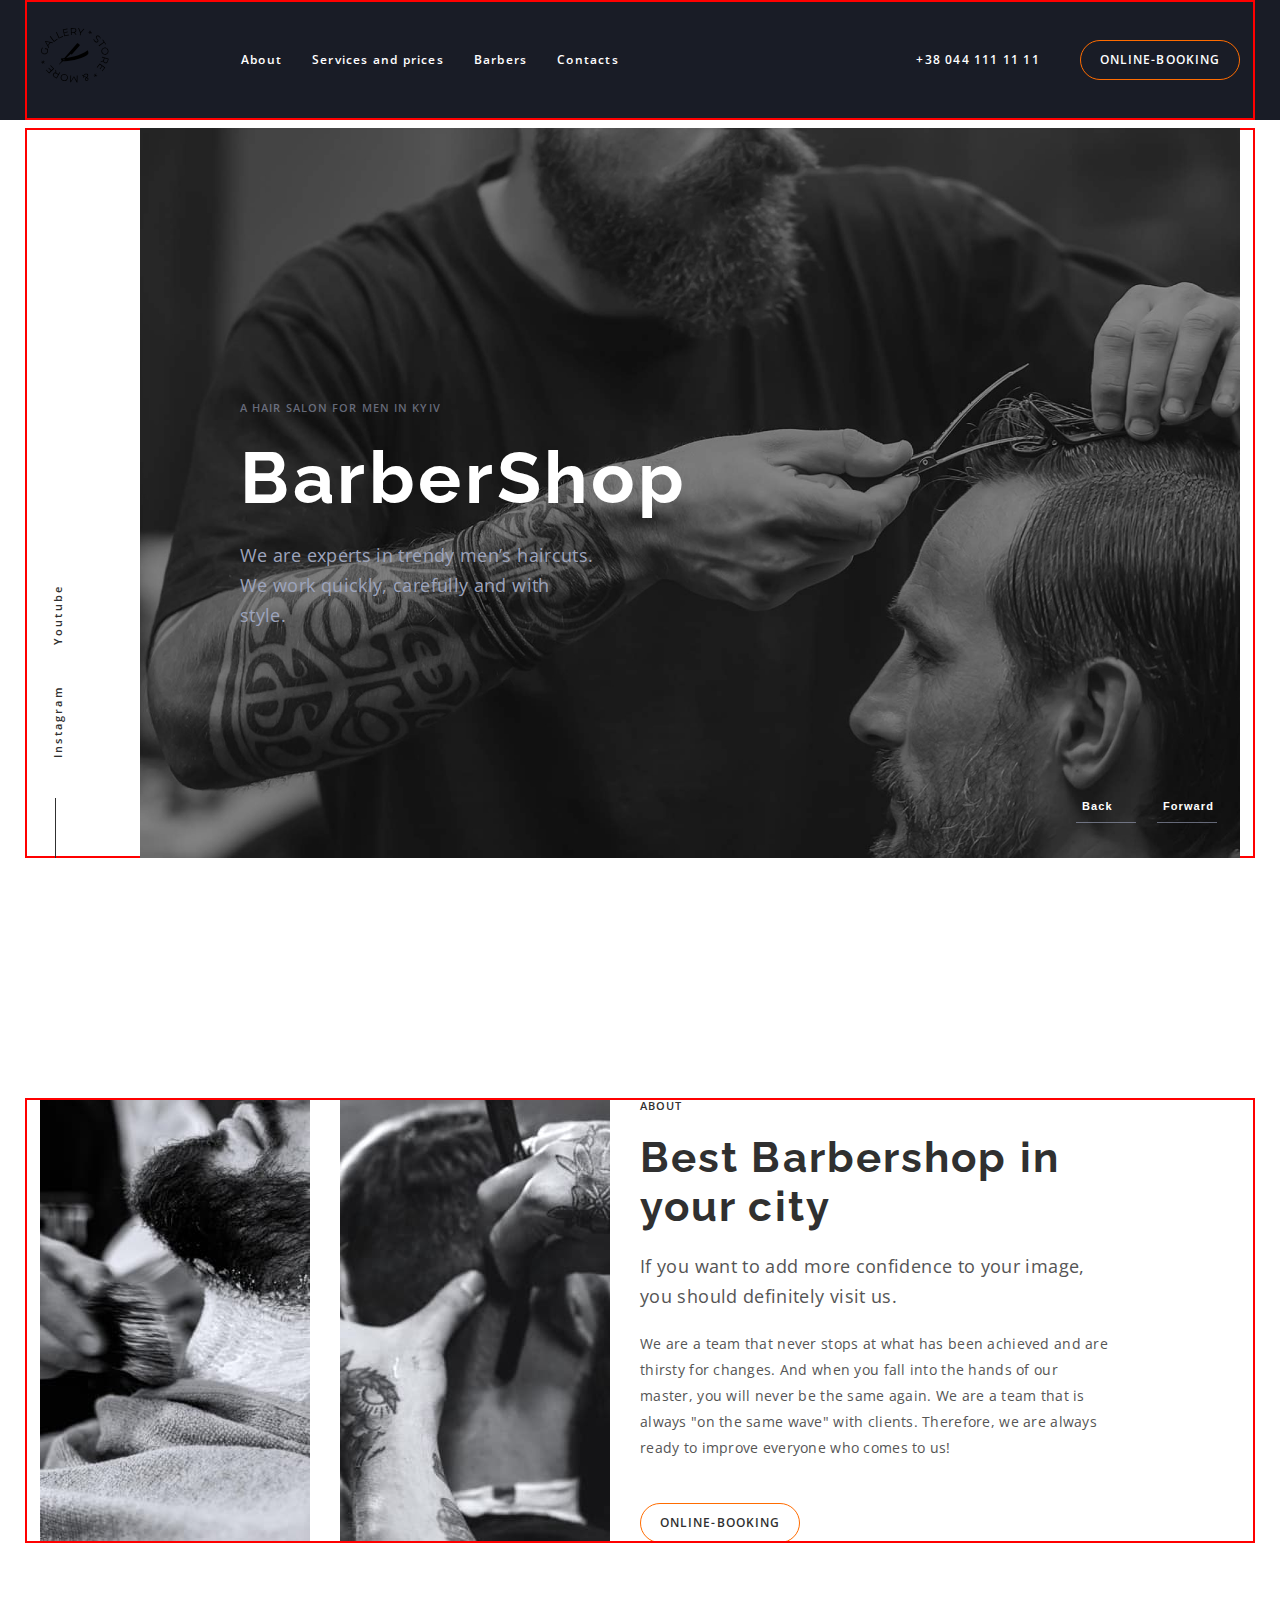
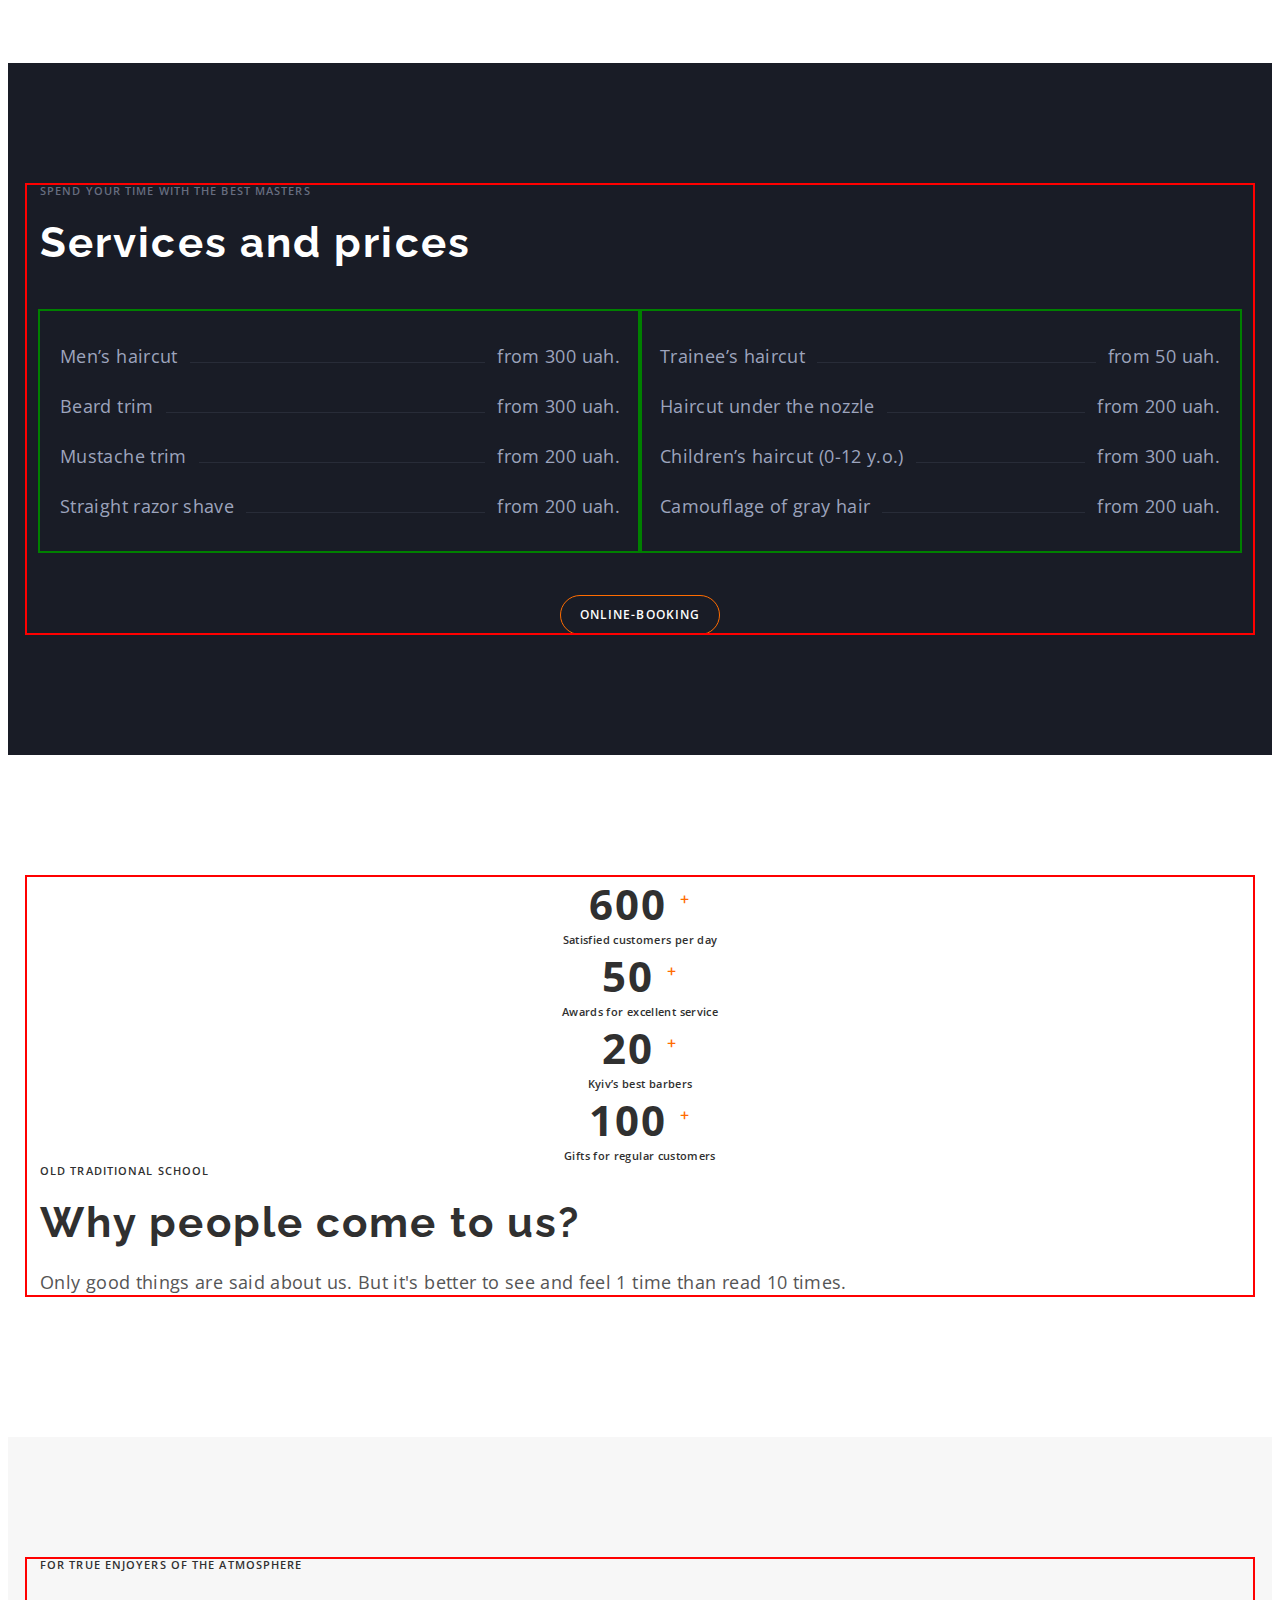
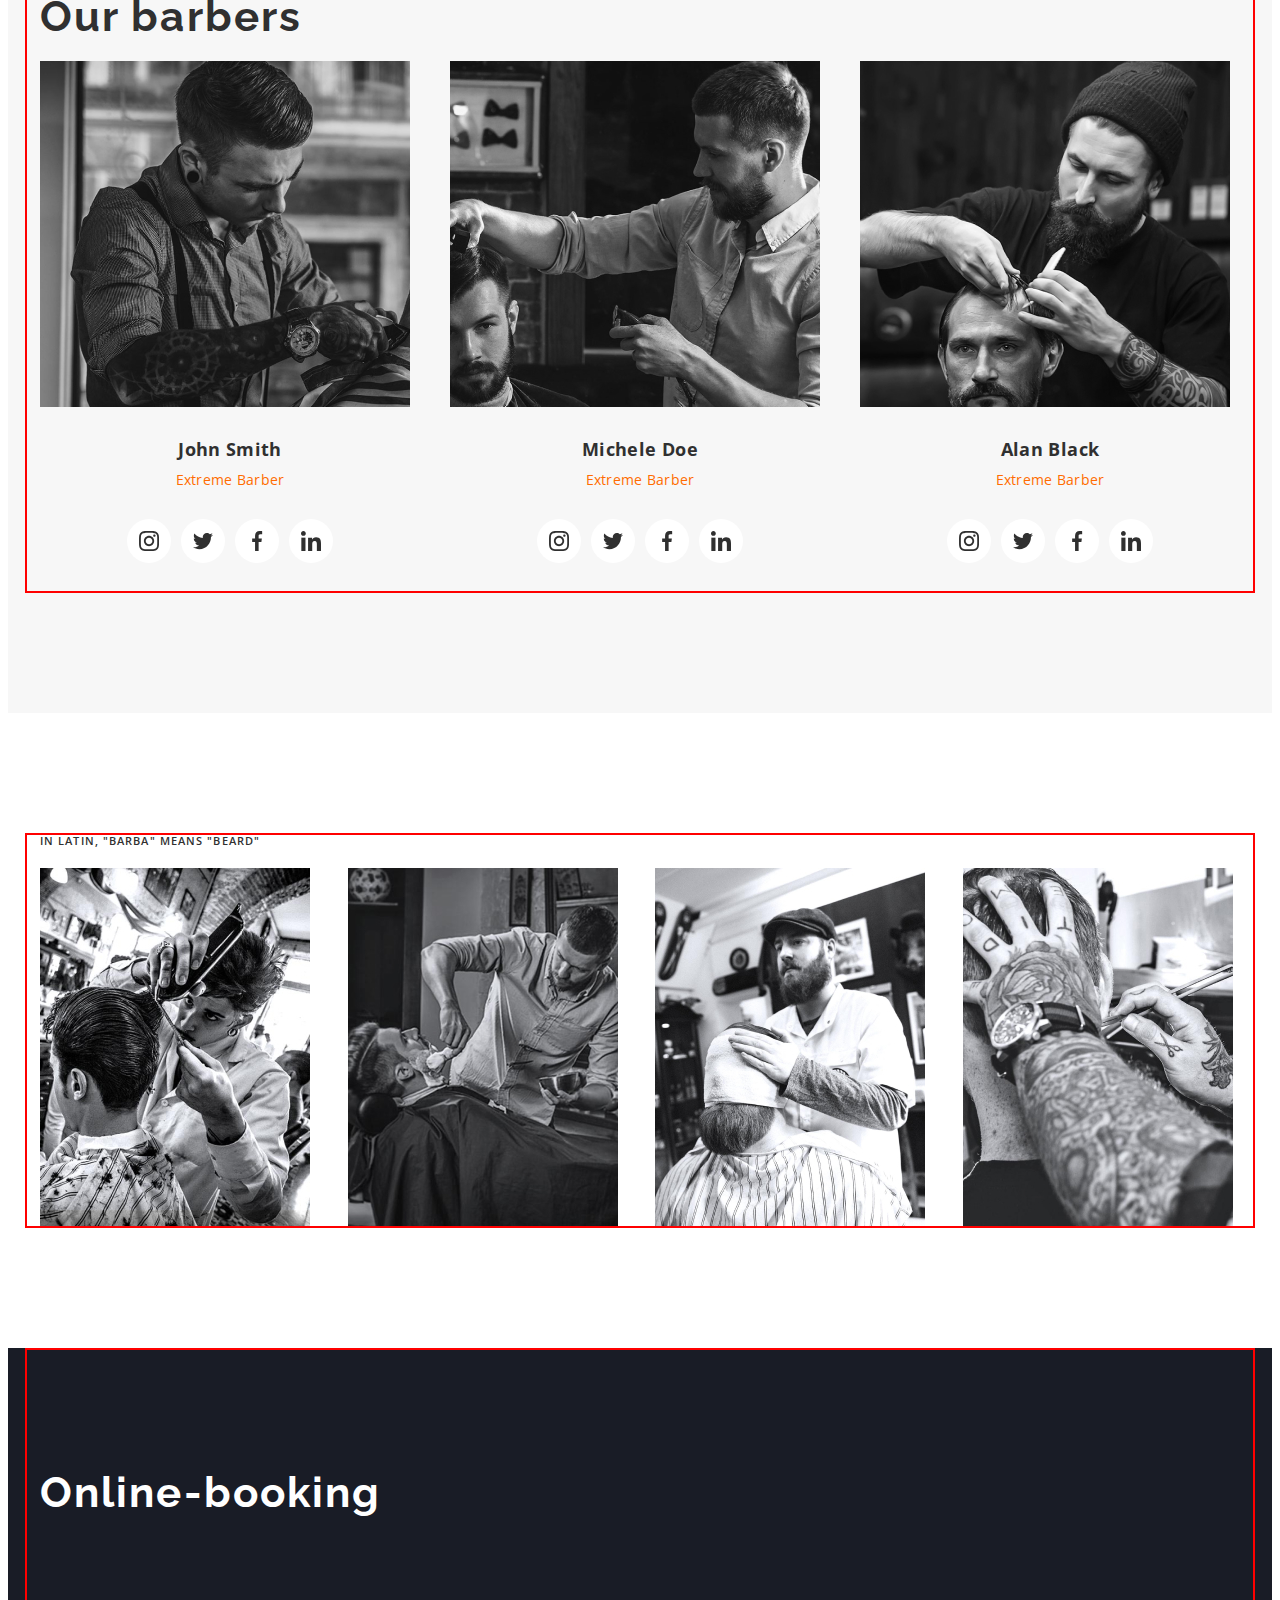
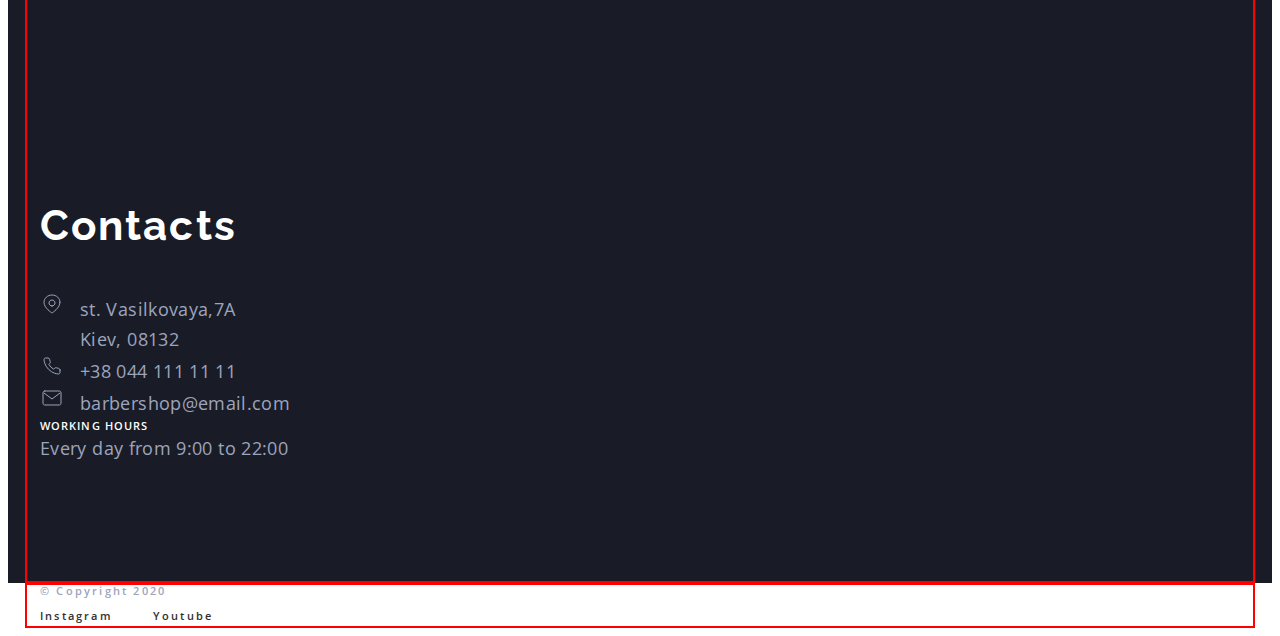
<file: index.html>
<!DOCTYPE html>
<html lang="en">

<head>
    <meta charset="UTF-8">
    <meta http-equiv="X-UA-Compatible" content="IE=edge">
    <meta name="viewport" content="width=device-width, initial-scale=1.0">
    <title>Document</title>
    <!-- Modern normalize -->
    <link rel="stylesheet" href="https://cdnjs.cloudflare.com/ajax/libs/modern-normalize/1.1.0/modern-normalize.min.css"
        integrity="sha512-wpPYUAdjBVSE4KJnH1VR1HeZfpl1ub8YT/NKx4PuQ5NmX2tKuGu6U/JRp5y+Y8XG2tV+wKQpNHVUX03MfMFn9Q=="
        crossorigin="anonymous" referrerpolicy="no-referrer" />

    <!-- Fonts -->
    <link rel="preconnect" href="https://fonts.googleapis.com" />
    <link rel="preconnect" href="https://fonts.gstatic.com" crossorigin />
    <link
        href="https://fonts.googleapis.com/css2?family=Open+Sans:wght@400;600;700&family=Raleway:wght@700&display=swap"
        rel="stylesheet" />

    <!-- Custom styles -->
    <link rel="stylesheet" href="./css/style.css">
</head>

<body>
    <!-- Header section -->
    <header class="header">
        <div class="header-container container">
            <a class="header-link" href="">
                <svg width="69" height="55">
                    <use href="./images/sprite.svg#icon-logo"></use>
                </svg>
            </a>
            <nav class="header-nav">
                <ul class="header-list list">
                    <li class="header-item">
                        <a class="header-nav-link link" href="#about">About</a>
                    </li>
                    <li class="header-item">
                        <a class="header-nav-link link" href="#price">Services and prices</a>
                    </li>
                    <li class="header-item">
                        <a class="header-nav-link link" href="#team">Barbers</a>
                    </li>
                    <li class="header-item">
                        <a class="header-nav-link link" href="#contacts">Contacts</a>
                    </li>
                </ul>
            </nav>
            <div class="header-group">
                <a class="header-contact link" href="tel:+380441111111">+38 044 111 11 11</a>
                <button class="btn btn-theme-dark" type="button" data-modal-open>Online-booking</button>
            </div>
        </div>
    </header>
    <!-- Main section -->
    <main>
        <!-- Hero section -->
        <section class="hero section">
            <div class="container hero-container">
                <div class="hero-left-side">
                    <ul class="media-list hero-media-list list">
                        <li class="media-item">
                            <a class="media-link link" href="">Instagram</a>
                        </li>
                        <li class="media-item">
                            <a class="media-link link" href="">Youtube</a>
                        </li>
                    </ul>
                </div>

                <div class="hero-right-side">
                    <p class="uppertitle uppertitle-theme-dark">A hair salon for men in Kyiv</p>
                    <h1 class="main-title">BarberShop</h1>
                    <p class="hero-undertitle undertitle undertitle-theme-dark">
                        We are experts in trendy men’s haircuts. We work quickly, carefully and with style.
                    </p>
                    <ul class="slider-list list">
                        <li class="slider-item">
                            <button class="slider-btn" type="button">Back</button>
                        </li>
                        <li class="slider-item">
                            <button class="slider-btn" type="button">Forward</button>
                        </li>
                    </ul>
                </div>

            </div>
        </section>
        <!-- About section -->
        <section class="about section" id="about">
            <div class="about-container container">
                <ul class="about-list list">
                    <li class="about-item">
                        <img class="about-img" src="./images/about/img1.jpeg" alt="Beard shaving" width="270"
                            height="445" />
                    </li>
                    <li class="about-item">
                        <img class="about-img" src="./images/about/img2.jpeg" alt="Haircut" width="270" height="445" />
                    </li>
                </ul>
                <div class="about-right-side">
                    <p class="uppertitle">About</p>
                    <h2 class="title">Best Barbershop in your city</h2>
                    <p class="undertitle">
                        If you want to add more confidence to your image, you should definitely visit us.
                    </p>
                    <p class="about-desc">
                        We are a team that never stops at what has been achieved and are thirsty for changes.
                        And when you fall into the hands of our master, you will never be the same again. We
                        are a team that is always "on the same wave" with clients. Therefore, we are always
                        ready to improve everyone who comes to us!
                    </p>
                    <button class="btn" type="button">online-booking</button>
                </div>
            </div>
        </section>
        <!-- Price section -->
        <section class="price section" id="price">
            <div class="container">
                <p class="uppertitle uppertitle-theme-dark">spend your time with the best masters</p>
                <h2 class="title title-theme-dark">Services and prices</h2>
                <div class="price-block">
                    <ul class="price-list list">
                        <li class="price-item">Men’s haircut <span class="line"></span> from 300 uah.</li>
                        <li class="price-item">Beard trim <span class="line"></span> from 300 uah.</li>
                        <li class="price-item">Mustache trim <span class="line"></span> from 200 uah.</li>
                        <li class="price-item">
                            Straight razor shave <span class="line"></span> from 200 uah.
                        </li>
                    </ul>
                    <ul class="price-list list">
                        <li class="price-item">Trainee’s haircut <span class="line"></span> from 50 uah.</li>
                        <li class="price-item">
                            Haircut under the nozzle <span class="line"></span> from 200 uah.
                        </li>
                        <li class="price-item">
                            Children’s haircut (0-12 y.o.) <span class="line"></span> from 300 uah.
                        </li>
                        <li class="price-item">
                            Camouflage of gray hair <span class="line"></span> from 200 uah.
                        </li>
                    </ul>
                </div>
                <button class="price-btn btn btn-theme-dark" type="button">online-booking</button>
            </div>
        </section>
        <!-- Benefits section -->
        <section class="benefits section">
            <div class="container">
                <ul class="benefits-list list">
                    <li class="benefits-item">
                        <p class="benefits-quantity">600 <sup class="benefits-decor">+</sup></p>
                        <p class="benefits-text">Satisfied customers per day</p>
                    </li>
                    <li class="benefits-item">
                        <p class="benefits-quantity">50 <sup class="benefits-decor">+</sup></p>
                        <p class="benefits-text">Awards for excellent service</p>
                    </li>
                    <li class="benefits-item">
                        <p class="benefits-quantity">20 <sup class="benefits-decor">+</sup></p>
                        <p class="benefits-text">Kyiv’s best barbers</p>
                    </li>
                    <li class="benefits-item">
                        <p class="benefits-quantity">100 <sup class="benefits-decor">+</sup></p>
                        <p class="benefits-text">Gifts for regular customers</p>
                    </li>
                </ul>
                <div>
                    <p class="uppertitle">old traditional school</p>
                    <h2 class="title">Why people come to us?</h2>
                    <p class="undertitle">
                        Only good things are said about us. But it's better to see and feel 1 time than read
                        10 times.
                    </p>
                </div>
            </div>
        </section>
        <!-- Team section -->
        <section class="team section" id="team">
            <div class="container">
                <p class="uppertitle">for true enjoyers of the atmosphere</p>
                <h2 class="title">Our barbers</h2>
                <ul class="team-list card-set list">
                    <li class="team-item card-set-item">
                        <img src="./images/team/master-1.jpg" alt="John Smith" width="370" height="346" />
                        <div class="team-wrapper">
                            <h3 class="team-name">John Smith</h3>
                            <p class="team-position">Extreme Barber</p>
                            <ul class="social-list list">
                                <li class="social-item">
                                    <a href="" class="social-link">
                                        <svg class="social-icon" width="20" height="20">
                                            <use href="./images/sprite.svg#icon-instagram"></use>
                                        </svg>
                                    </a>
                                </li>
                                <li class="social-item">
                                    <a href="" class="social-link">
                                        <svg class="social-icon" width="20" height="20">
                                            <use href="./images/sprite.svg#icon-twitter"></use>
                                        </svg>
                                    </a>
                                </li>
                                <li class="social-item">
                                    <a href="" class="social-link">
                                        <svg class="social-icon" width="20" height="20">
                                            <use href="./images/sprite.svg#icon-facebook"></use>
                                        </svg>
                                    </a>
                                </li>
                                <li class="social-item">
                                    <a href="" class="social-link">
                                        <svg class="social-icon" width="20" height="20">
                                            <use href="./images/sprite.svg#icon-linkedin"></use>
                                        </svg>
                                    </a>
                                </li>
                            </ul>
                        </div>

                    </li>
                    <li class="team-item card-set-item">
                        <img src="./images/team/master-2.jpg" alt="Michele Doe" width="370" height="346" />
                        <div class="team-wrapper">
                            <h3 class="team-name">Michele Doe</h3>
                            <p class="team-position">Extreme Barber</p>
                            <ul class="social-list list">
                                <li class="social-item">
                                    <a href="" class="social-link">
                                        <svg class="social-icon" width="20" height="20">
                                            <use href="./images/sprite.svg#icon-instagram"></use>
                                        </svg>
                                    </a>
                                </li>
                                <li class="social-item">
                                    <a href="" class="social-link">
                                        <svg class="social-icon" width="20" height="20">
                                            <use href="./images/sprite.svg#icon-twitter"></use>
                                        </svg>
                                    </a>
                                </li>
                                <li class="social-item">
                                    <a href="" class="social-link">
                                        <svg class="social-icon" width="20" height="20">
                                            <use href="./images/sprite.svg#icon-facebook"></use>
                                        </svg>
                                    </a>
                                </li>
                                <li class="social-item">
                                    <a href="" class="social-link">
                                        <svg class="social-icon" width="20" height="20">
                                            <use href="./images/sprite.svg#icon-linkedin"></use>
                                        </svg>
                                    </a>
                                </li>
                            </ul>
                        </div>

                    </li>
                    <li class="team-item card-set-item">
                        <img src="./images/team/master-3.jpg" alt="Alan Black" width="370" height="346" />
                        <div class="team-wrapper">
                            <h3 class="team-name">Alan Black</h3>
                            <p class="team-position">Extreme Barber</p>
                            <ul class="social-list list">
                                <li class="social-item">
                                    <a href="" class="social-link">
                                        <svg class="social-icon" width="20" height="20">
                                            <use href="./images/sprite.svg#icon-instagram"></use>
                                        </svg>
                                    </a>
                                </li>
                                <li class="social-item">
                                    <a href="" class="social-link">
                                        <svg class="social-icon" width="20" height="20">
                                            <use href="./images/sprite.svg#icon-twitter"></use>
                                        </svg>
                                    </a>
                                </li>
                                <li class="social-item">
                                    <a href="" class="social-link">
                                        <svg class="social-icon" width="20" height="20">
                                            <use href="./images/sprite.svg#icon-facebook"></use>
                                        </svg>
                                    </a>
                                </li>
                                <li class="social-item">
                                    <a href="" class="social-link">
                                        <svg class="social-icon" width="20" height="20">
                                            <use href="./images/sprite.svg#icon-linkedin"></use>
                                        </svg>
                                    </a>
                                </li>
                            </ul>
                        </div>

                    </li>
                </ul>
            </div>
        </section>
        <!-- Gallery section -->
        <section class="gallery section">
            <div class="container">
                <p class="uppertitle">in Latin, "barba" means "beard"</p>
                <h2 hidden>Our gallery</h2>
                <ul class="gallery-list card-set list">
                    <li class="gallery-item card-set-item">
                        <img class="gallery-img" src="./images/gallery/gallery-1.jpg" alt="gallery" width="270"
                            height="360" />
                    </li>
                    <li class="gallery-item card-set-item">
                        <img class="gallery-img" src="./images/gallery/gallery-2.jpg" alt="gallery" width="270"
                            height="360" />
                    </li>
                    <li class="gallery-item card-set-item">
                        <img class="gallery-img" src="./images/gallery/gallery-3.jpg" alt="gallery" width="270"
                            height="360" />
                    </li>
                    <li class="gallery-item card-set-item">
                        <img class="gallery-img" src="./images/gallery/gallery-4.jpg" alt="gallery" width="270"
                            height="360" />
                    </li>
                </ul>
            </div>
        </section>
        <!-- Booking & Contatcs sections -->
        <div class="contatcs-group">
            <div class="container">
                <section class="booking section">
                    <h2 class="title title-theme-dark">Online-booking</h2>
                </section>
                <section class="contacts section" id="contacts">
                    <h2 class="title title-theme-dark">Contacts</h2>
                    <address class="contacts-address">
                        <ul class="contacts-list list">
                            <li class="contacts-item">
                                <a class="contacts-link link" href="https://goo.gl/maps/UgYU75aT7GZat5ea9"
                                    target="_blank" rel="noopener noreferrer">
                                    <svg class="contact-icon" width="24" height="24">
                                        <use href="./images/sprite.svg#icon-map-pin"></use>
                                    </svg> st. Vasilkovaya,7A <br />
                                    Kiev, 08132
                                </a>
                            </li>
                            <li class="contacts-item">
                                <a class="contacts-link link" href="tel:+380441111111"><svg class="contact-icon"
                                        width="24" height="24">
                                        <use href="./images/sprite.svg#icon-phone"></use>
                                    </svg>+38 044 111 11 11 </a>
                            </li>
                            <li class="contacts-item">
                                <a class="contacts-link link" href="mailto:barbershop@email.com"><svg
                                        class="contact-icon" width="24" height="24">
                                        <use href="./images/sprite.svg#icon-mail"></use>
                                    </svg>barbershop@email.com
                                </a>
                            </li>
                        </ul>
                    </address>
                    <div>
                        <p class="contacts-uppertitle">working hours</p>
                        <p class="contacts-schedule">
                            Every day from <time datetime="09:00">9:00</time> to
                            <time datetime="22:00">22:00</time>
                        </p>
                    </div>
                </section>
            </div>
        </div>
    </main>
    <!-- Footer section -->
    <footer class="footer">
        <div class="container">
            <p class="footer-copyright">&#169; Copyright 2020</p>
            <ul class="media-list list">
                <li class="media-item">
                    <a class="media-link link" href="">Instagram</a>
                </li>
                <li class="media-item">
                    <a class="media-link link" href="">Youtube</a>
                </li>
            </ul>
        </div>
    </footer>
    <div class="backdrop is-hidden" data-modal>
        <div class="modal">
            <button class="modal-close" data-modal-close>
                <svg class="icon-close-btn" width="18" height="18">
                    <use href="./images/sprite.svg#icon-close-black"></use>
                </svg>
            </button>
        </div>
    </div>
    <script src="./js/modal.js"></script>
</body>

</html>
</file>
<file: css/style.css>
:root {
    /* Fonts */
    --main-font: 'Open Sans', sans-serif;
    --secondary-font: 'Raleway', sans-serif;

    /* Text colors */
    --main-txt-cl: #303030;
    --accent-txt-cl: #ff6c00;
    --light-txt-cl: #ffffff;
    --dark-txt-cl: #555555;

    --grey-cl: rgb(157, 164, 189);
    --grey-cl-60: rgba(157, 164, 189, 0.6);

    /* BG colors */
    --dark-bg-cl: #191c26;
    --accent-bg-cl: #ff6c00;
    --soc-bg: #fff;

    /* Others */
 --amimation-btn: 400ms ease-in-out;
}

/**
  |============================
  | Base styles
  |============================
*/
body {
    font-family: var(--main-font);
    color: var(--main-txt-cl);
    font-size: 18px;
    line-height: calc(30 / 18);
    letter-spacing: 0.02em;
}

/* reset start */
h1,
h2,
h3,
h4,
h5,
h6,
p {
    margin: 0;
}

.link {
    text-decoration: none;
    color: currentColor;
}

.list {
    list-style: none;
    margin: 0;
    padding: 0;
}

img {
    display: block;
}

/* reset end */

.section {
    padding-top: 120px;
    padding-bottom: 120px;
}

.container {
    width: 1200px;
    padding-right: 15px;
    padding-left: 15px;
    margin-left: auto;
    margin-right: auto;

    outline: 2px solid red;
    outline-offset: -2px;
}

.main-title {
    margin-bottom: 20px;

    font-family: var(--secondary-font);
    font-size: 72px;
    line-height: calc(85 / 72);
    letter-spacing: 0.05em;
    color: var(--light-txt-cl);
}

.uppertitle {
    margin-bottom: 20px;

    font-weight: 600;
    font-size: 11px;
    line-height: calc(15 / 11);
    letter-spacing: 0.1em;
    text-transform: uppercase;
}

.uppertitle-theme-dark {
    color: var(--grey-cl-60);
}

.title {
    margin-bottom: 20px;

    font-family: var(--secondary-font);
    font-size: 42px;
    line-height: calc(49 / 42);
    letter-spacing: 0.05em;
}

.title-theme-dark {
    margin-bottom: 44px;

    color: var(--light-txt-cl);
}

.undertitle {
    margin-bottom: 20px;
    color: var(--dark-txt-cl);
}

.undertitle-theme-dark {
    color: var(--grey-cl);
}

.btn {
    min-width: 160px;
    min-height: 40px;
    padding: 11px 19px;

    font-family: inherit;
    font-weight: 600;
    font-size: 12px;
    line-height: calc(16 / 12);
    letter-spacing: 0.09em;
    text-transform: uppercase;
    color: var(--main-txt-cl);

    background-color: transparent;
    border: 1px solid #ff6c00;
    border-radius: 25px;
    cursor: pointer;
    transition: background-color var(--amimation-btn), color var(--amimation-btn);
}

.btn:hover,
.btn:focus {
    color: var(--light-txt-cl);
    background-color: var(--accent-bg-cl);
}

.btn-theme-dark {
    color: var(--light-txt-cl);
}

/**
  |============================
  | Card set
  |============================
*/

.card-set {
    display: flex;
    gap: 30px;
}

.card-set-item {
    flex-basis: calc((100% - 30px * (2)) / (3));
   
}

/**
  |============================
  | Header
  |============================
*/
.header {
    background-color: var(--dark-bg-cl);
    position: fixed;
    top: 0;
        left: 0;
        z-index: 10;
        width: 100%;
}

.header-container {
    display: flex;
    align-items: center;
}

.header-link {
    margin-right: 132px;
}

.header-nav {
    margin-right: auto;
}

.header-list {
    display: flex;
    align-items: center;
    gap: 30px;
}

.header-nav-link,
.header-contact {
    display: block;
    padding-top: 52px;
    padding-bottom: 52px;

    font-weight: 600;
    font-size: 12px;
    line-height: 1.33;
    letter-spacing: 0.1em;
    transition: color 800ms ease;
    color: var(--light-txt-cl);
}

.header-nav-link:hover,
.header-nav-link:focus,
.header-contact:hover,
.header-contact:focus {
    color: var(--accent-txt-cl);
}

.header-group {
    display: flex;
    align-items: center;
    gap: 40px;
}

/**
  |============================
  | Hero
  |============================
*/
.hero-container {
   
display: flex;

}
.hero-left-side{
        width: 100px;
        display: flex;
        align-items: flex-end;
          
}
.hero-media-list {
    transform: translateY(100%) rotate(-90deg);
    transform-origin: left top;
}
.media-list {
    display: flex;
    align-items: center;
    gap: 40px;
}
.hero-media-list::before{
        content: '';
            display: block;
            width: 60px;
            height: 1px;
            background-color: #303030;
}
.hero-right-side {
        position: relative;
 background-color: #191c26;
    background-image: url(../images/hero/Slider3.jpeg);
    width: 1070px;
    background-repeat: no-repeat;
    background-size: cover;
        padding-top: 272px;
            padding-bottom: 208px;
            padding-left: 100px;
            background-position: center;
}

.media-link {
    font-weight: 600;
    font-size: 11px;
    line-height: calc(15 / 11);
    letter-spacing: 0.2em;

    color: #303030;
    transition: color 250ms ease-in-out;
}

.media-link:hover,
.media-link:focus {
    color: var(--accent-txt-cl);
}

.hero-undertitle {
    width: 360px;
}

.slider-btn {
    font-weight: 600;
        font-size: 11px;
        line-height: calc(15 / 11);
        letter-spacing: 0.1em;
    
        color: var(--light-txt-cl);
        position: relative;
        background-color: transparent;
        border: none;
        cursor: pointer;
}
.slider-btn::after {
    position: absolute;
    content: "";
    display: block;
    height: 1px;
    width: 60px;
    background: rgba(157, 164, 189, 0.6);
    left: 0;
    bottom: -8px;
}

.slider-list {
    position: absolute;
        right: 20px;
        bottom: 40px;
        display: flex;
        align-items: center;
        justify-content: space-between;
        width: 144px;
}
/**
  |============================
  | About
  |============================
*/
.about-container {
    display: flex;
}

.about-list {
    display: flex;
    margin-right: 30px;
}

.about-item:not(:last-child) {
    margin-right: 30px;
}

.about-right-side {
    width: 470px;
}

.about-desc {
    margin-bottom: 42px;

    font-size: 14px;
    line-height: calc(26 / 14);
    letter-spacing: 0.02em;
    color: var(--dark-txt-cl);
}

/**
  |============================
  | Price
  |============================
*/
.price {
    background-color: var(--dark-bg-cl);
}

.price-block {
    display: flex;
    justify-content: space-between;

    margin-bottom: 44px;
}

.price-list {
    flex-basis: 570px;

    padding: 30px 20px;
    outline: 2px solid green;
}

.price-item {
    display: flex;
    align-items: baseline;

    color: var(--grey-cl);
}

.price-item:not(:last-child) {
    margin-bottom: 20px;
}

.line {
    display: block;
    height: 1px;
    flex-grow: 1;
    margin-left: 12px;
    margin-right: 12px;

    background-color: rgba(157, 164, 189, 0.12);
}

.price-btn {
    display: block;
    margin: 0 auto;
}

/**
  |============================
  | Benefits
  |============================
*/
.benefits-quantity {
    font-weight: 700;
    font-size: 42px;
    line-height: calc(57 / 42);
    text-align: center;
    letter-spacing: 0.05em;

    color: #303030;
}

.benefits-decor {
    font-weight: 600;
    font-size: 16px;
    line-height: calc(22 / 16);
    text-align: center;
    color: #ff6c00;
}

.benefits-text {
    font-weight: 600;
    font-size: 11px;
    line-height: calc(15 / 11);
    text-align: center;

    color: #303030;
}

/**
  |============================
  | Team
  |============================
*/
.team {
    background-color: #f7f7f7;
}

.team-name {
    margin-bottom: 8px;
    font-size: 18px;
    line-height: calc(25 / 18);
    text-align: center;
    letter-spacing: 0.02em;
}

.team-position {
    font-size: 14px;
    line-height: calc(19 / 14);
    text-align: center;
    letter-spacing: 0.02em;

    color: var(--accent-txt-cl);
    margin-bottom: 30px;
}

.team-wrapper {
    padding: 30px 10px;

}

.social-list {
    display: flex;
    justify-content: center;
    gap: 10px;
}
.social-item {
    width: 44px;
    height: 44px;
}
.social-link {
    display: flex;
    align-items: center;
    justify-content: center;
    background-color:var(--soc-bg) ;
    border-radius: 50%;
    width: 100%;
    height: 100%;
    color: var(--main-txt-cl);
    transition: color 500ms ease-in;
}
.social-link:hover ,
.social-link:focus  {
    color: var(--accent-bg-cl);
   
}
.social-icon {
    fill: currentColor;
}

/**
  |============================
  | Gallery
  |============================
*/
.gallery-list {
    flex-basis: calc((100% - 30px * (4 - 1)) / (4));
}

/**
  |============================
  | Booking
  |============================
*/
.contatcs-group {
    background-color: var(--dark-bg-cl);
}

/**
  |============================
  | Contatcs
  |============================
*/
.contacts-address {
    font-style: normal;
}

.contacts-link {
    color: var(--grey-cl);
        display: flex;
            align-items: baseline;
            gap: 16px;
}
.contacts-item:first-child .contact-icon {
    margin-top: -30px;
}
.contacts-uppertitle {
    font-weight: 600;
    font-size: 11px;
    line-height: calc(15 / 11);
    letter-spacing: 0.1em;
    text-transform: uppercase;

    color: var(--light-txt-cl);
}

.contacts-schedule {
    color: var(--grey-cl);
}
.contact-icon {
    fill: none;
    stroke: var(--grey-cl);
}

/**
  |============================
  | Footer
  |============================
*/
.footer-copyright {
    font-weight: 600;
    font-size: 11px;
    line-height: calc(15 / 11);
    letter-spacing: 0.2em;

    color: var(--grey-cl);
}
.backdrop {
    position: fixed;
    left: 0;
    top: 0;
    width: 100%;
    height: 100%;
    opacity: 1;
    background: rgba(0, 0, 0, 0.2);
    transition: visibility 400ms ease, opacity 400ms ease;
}
.is-hidden.backdrop {
visibility: hidden;
    pointer-events:none;
    opacity: 0;
}
.modal{
    position: absolute;
    left: 50%;
    top: 50%;
    transform: translate(-50%, -50%);
    width: 528px;
        height: 581px;
        background-color: var(--light-txt-cl);
        border-radius: 4px;
}
.modal-close{
    position: absolute;
    top: 8px;
    right: 8px;
    width: 30px;
    height: 30px;
    border-radius: 50%;
    padding: 0;
    background-color: transparent;
    display: flex;
    justify-content: center;
    align-items: center;
    border: 1px solid rgba(0, 0, 0, 0.1);

}
</file>
